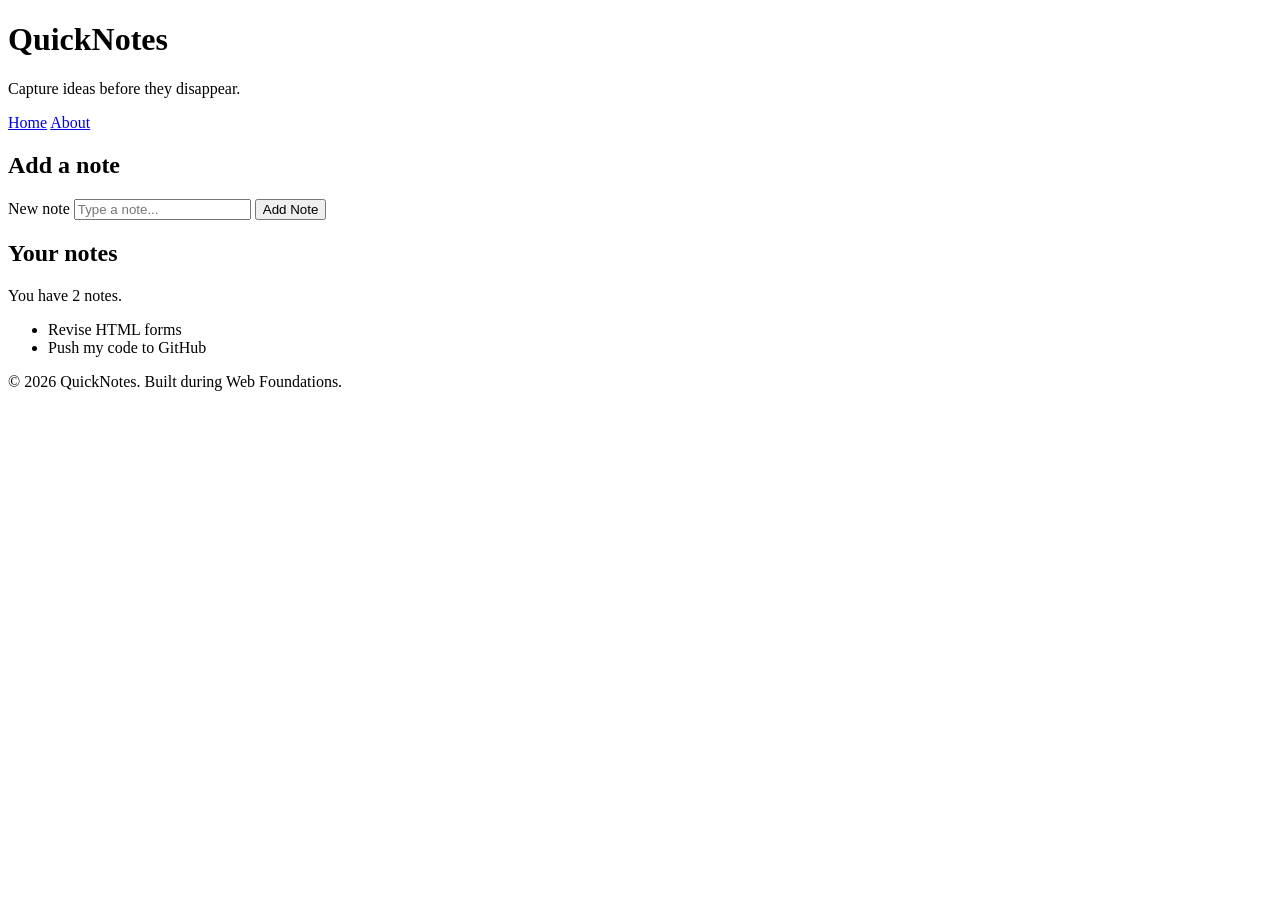
<file: day1/index.html>
<!DOCTYPE html>
<html lang="en">
<head>
  <meta charset="UTF-8" />
  <meta name="viewport" content="width=device-width, initial-scale=1.0" />
  <title>QuickNotes</title>
</head>
<body>
  <header>
    <h1>QuickNotes</h1>
    <p>Capture ideas before they disappear.</p>

    <nav>
      <a href="index.html">Home</a>
      <a href="about.html">About</a>
    </nav>
  </header>

  <main>
    <section>
      <h2>Add a note</h2>
      <form id="note-form">
        <label for="note-input">New note</label>
        <input
          type="text"
          id="note-input"
          placeholder="Type a note..."
        />
        <button type="submit">Add Note</button>
      </form>
    </section>

    <section>
      <h2>Your notes</h2>
      <p id="note-count">You have 2 notes.</p>
      <ul id="notes-list">
        <li>Revise HTML forms</li>
        <li>Push my code to GitHub</li>
      </ul>
    </section>
  </main>

  <footer>
    <p>© 2026 QuickNotes. Built during Web Foundations.</p>
  </footer>
</body>
</html>
</file>
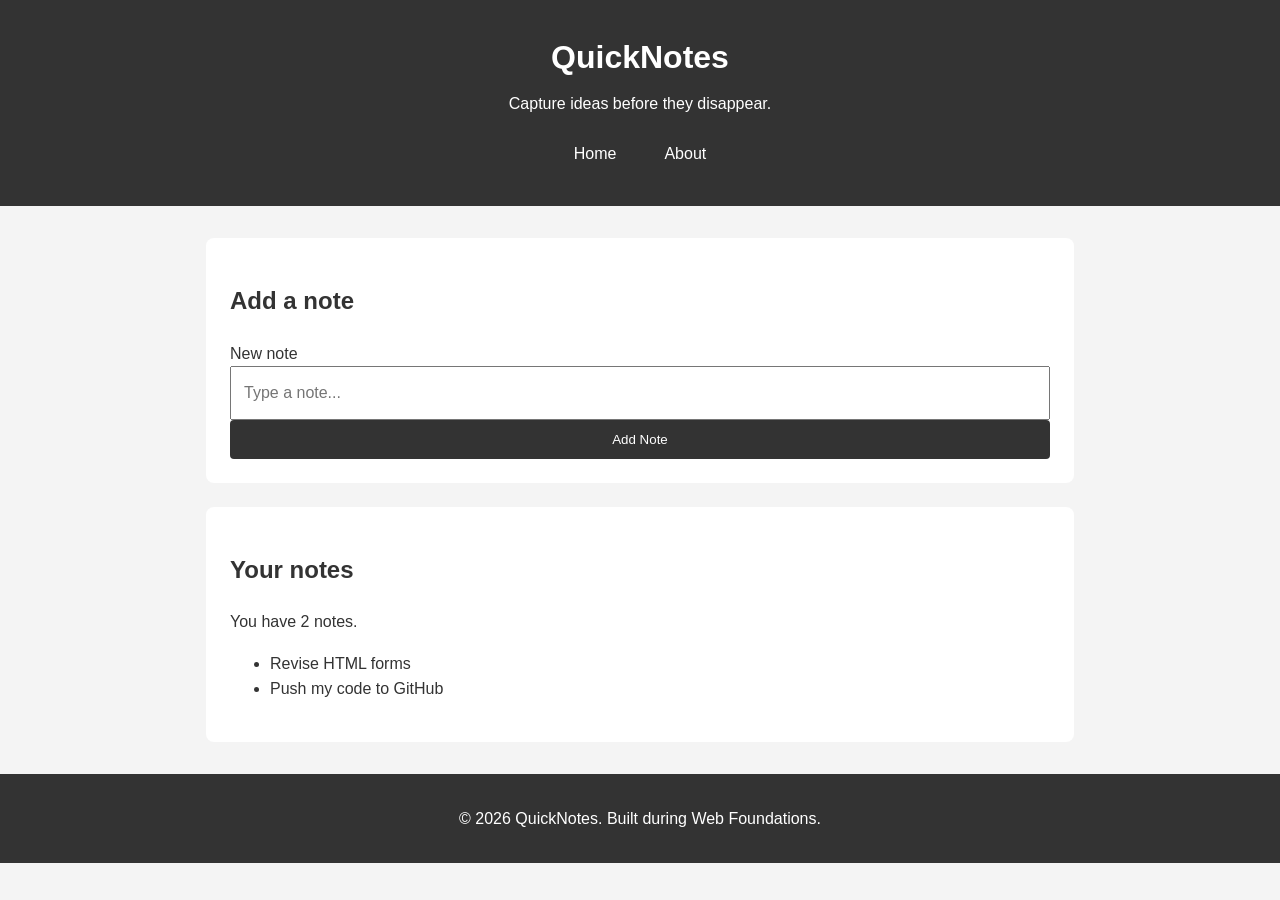
<file: day2/index.html>
<!DOCTYPE html>
<html lang="en">
<head>
  <meta charset="UTF-8" />
  <meta name="viewport" content="width=device-width, initial-scale=1.0" />
  <title>QuickNotes</title>
  <link rel="stylesheet" href="style.css" />
</head>
<body>
  <header>
    <h1>QuickNotes</h1>
    <p>Capture ideas before they disappear.</p>

    <nav>
      <a href="index.html">Home</a>
      <a href="about.html">About</a>
    </nav>
  </header>

  <main>
    <section>
      <h2>Add a note</h2>
      <form id="note-form">
        <label for="note-input">New note</label>
        <input
          type="text"
          id="note-input"
          placeholder="Type a note..."
        />
        <button type="submit">Add Note</button>
      </form>
    </section>

    <section>
      <h2>Your notes</h2>
      <p id="note-count">You have 2 notes.</p>
      <ul id="notes-list">
        <li>Revise HTML forms</li>
        <li>Push my code to GitHub</li>
      </ul>
    </section>
  </main>

  <footer>
    <p>© 2026 QuickNotes. Built during Web Foundations.</p>
  </footer>
</body>
</html>
</file>
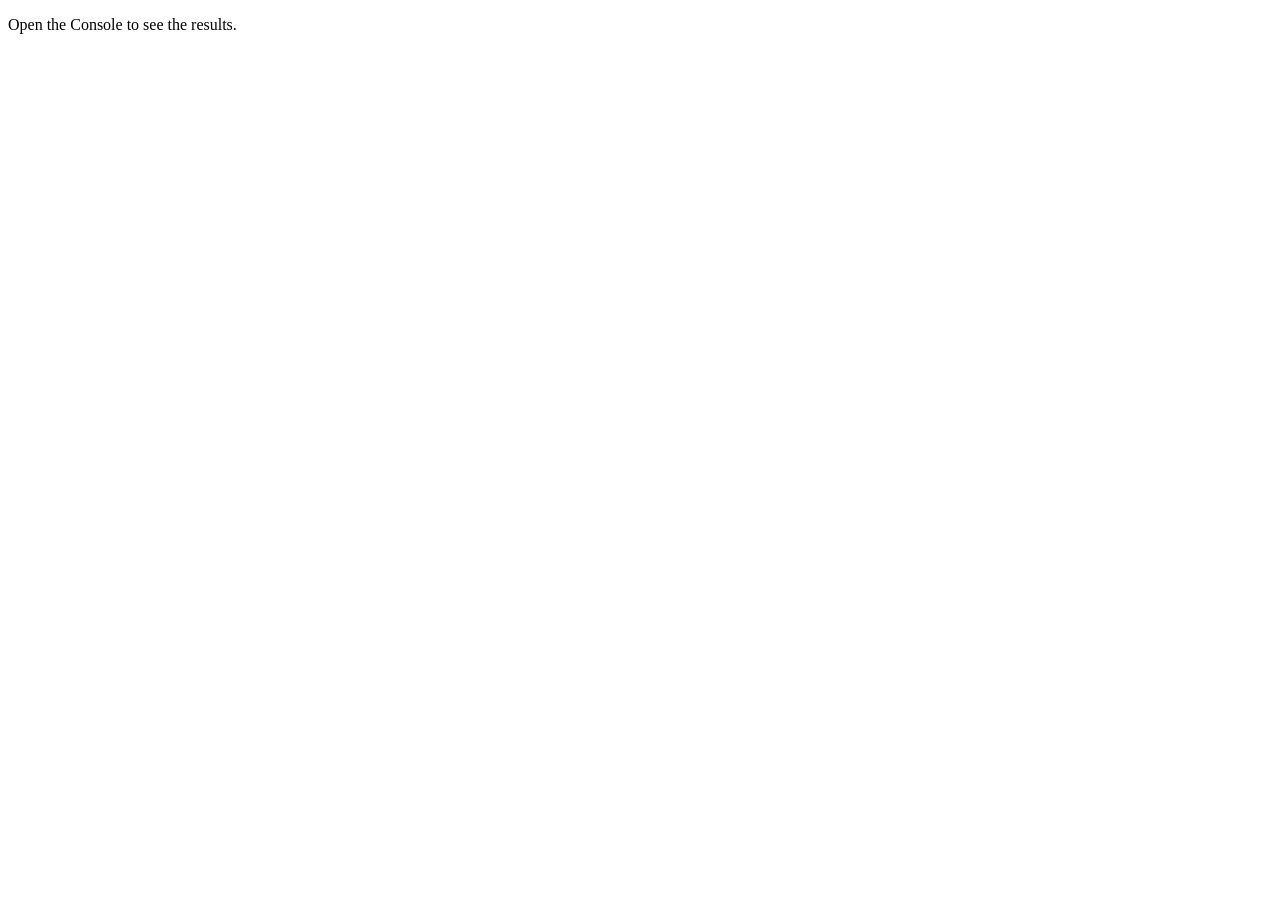
<file: day3/index.html>
<!DOCTYPE html>
<html lang="en">
  <head>
    <meta charset="UTF-8" />
    <meta name="viewport" content="width=device-width, initial-scale=1.0" />
    <title>Notes Toolkit</title>
    <script src="script.js" defer></script>
  </head>

  <body>
    <p>Open the Console to see the results.</p>
  </body>
</html>
</file>
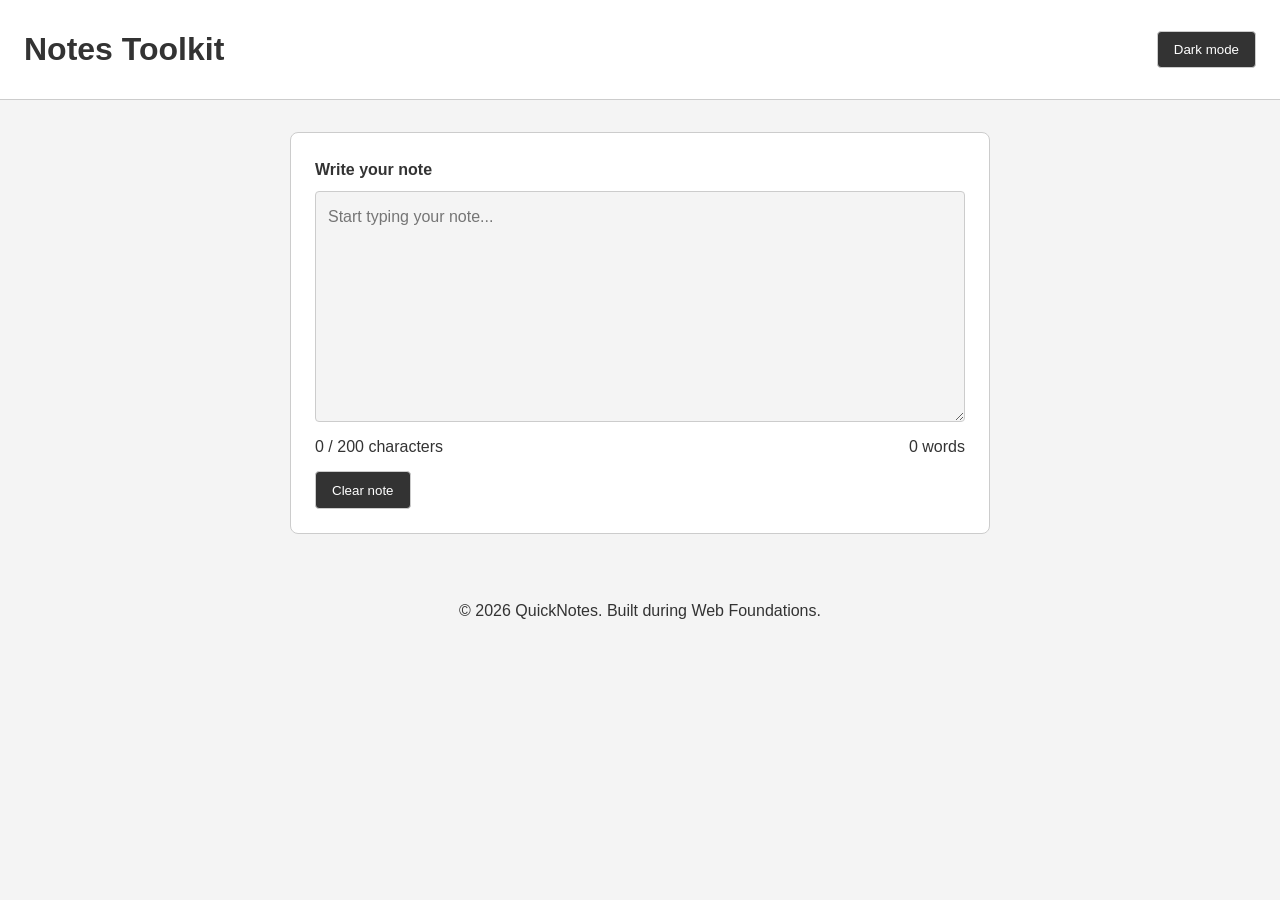
<file: day4/index.html>
<!DOCTYPE html>
<html lang="en">
  <head>
    <meta charset="UTF-8" />
    <meta name="viewport" content="width=device-width, initial-scale=1.0" />
    <title>Notes Toolkit</title>
    <link rel="stylesheet" href="style.css" />
    <script src="script.js" defer></script>
  </head>
  <body>
    <header>
      <h1>Notes Toolkit</h1>
      <button id="theme-toggle" type="button">Dark mode</button>
    </header>

    <main>
      <label for="note-text">Write your note</label>
      <textarea
        id="note-text"
        rows="8"
        maxlength="200"
        placeholder="Start typing your note..."
      ></textarea>

      <div class="counter">
        <p id="char-count">0 / 200 characters</p>
        <p id="word-count">0 words</p>
      </div>

      <button id="clear-btn" type="button">Clear note</button>
    </main>
    <footer>
      <p>© 2026 QuickNotes. Built during Web Foundations.</p>
    </footer>
  </body>
</html>
</file>
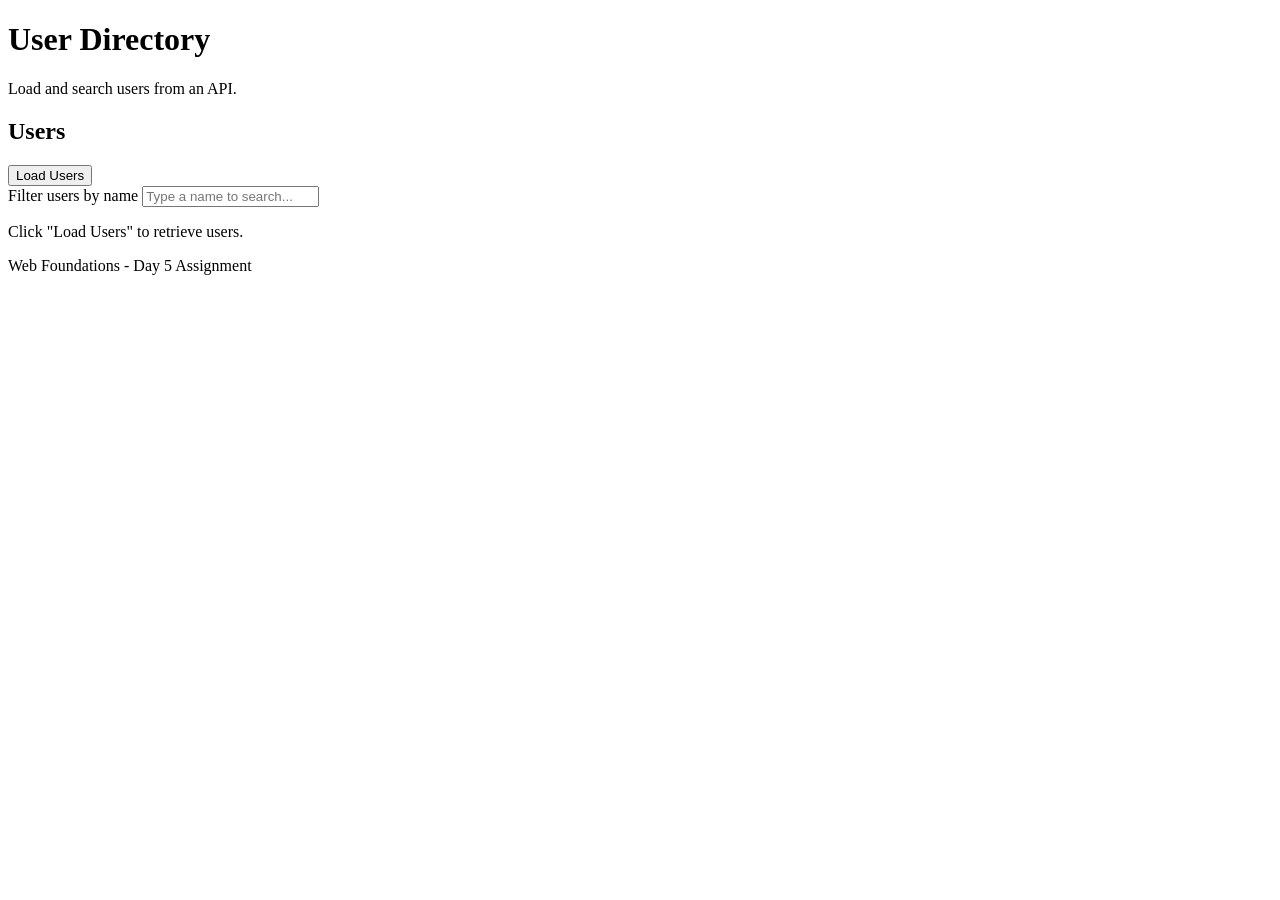
<file: day5/index.html>
<!DOCTYPE html>
<html lang="en">
  <head>
    <meta charset="UTF-8" />
    <meta name="viewport" content="width=device-width, initial-scale=1.0" />
    <title>Day 5 - User Directory</title>
    <script src="users.js" defer></script>
  </head>

  <body>
    <header>
      <h1>User Directory</h1>
      <p>Load and search users from an API.</p>
    </header>

    <main>
      <section aria-labelledby="users-heading">
        <h2 id="users-heading">Users</h2>

        <button type="button" id="load-users">Load Users</button>

        <div>
          <label for="filter-input">Filter users by name</label>
          <input
            type="text"
            id="filter-input"
            name="filter"
            placeholder="Type a name to search..."
          />
        </div>

        <p id="status" role="status" aria-live="polite">
          Click "Load Users" to retrieve users.
        </p>

        <ul id="users-list"></ul>
      </section>
    </main>

    <footer>
      <p>Web Foundations - Day 5 Assignment</p>
    </footer>
  </body>
</html>
</file>
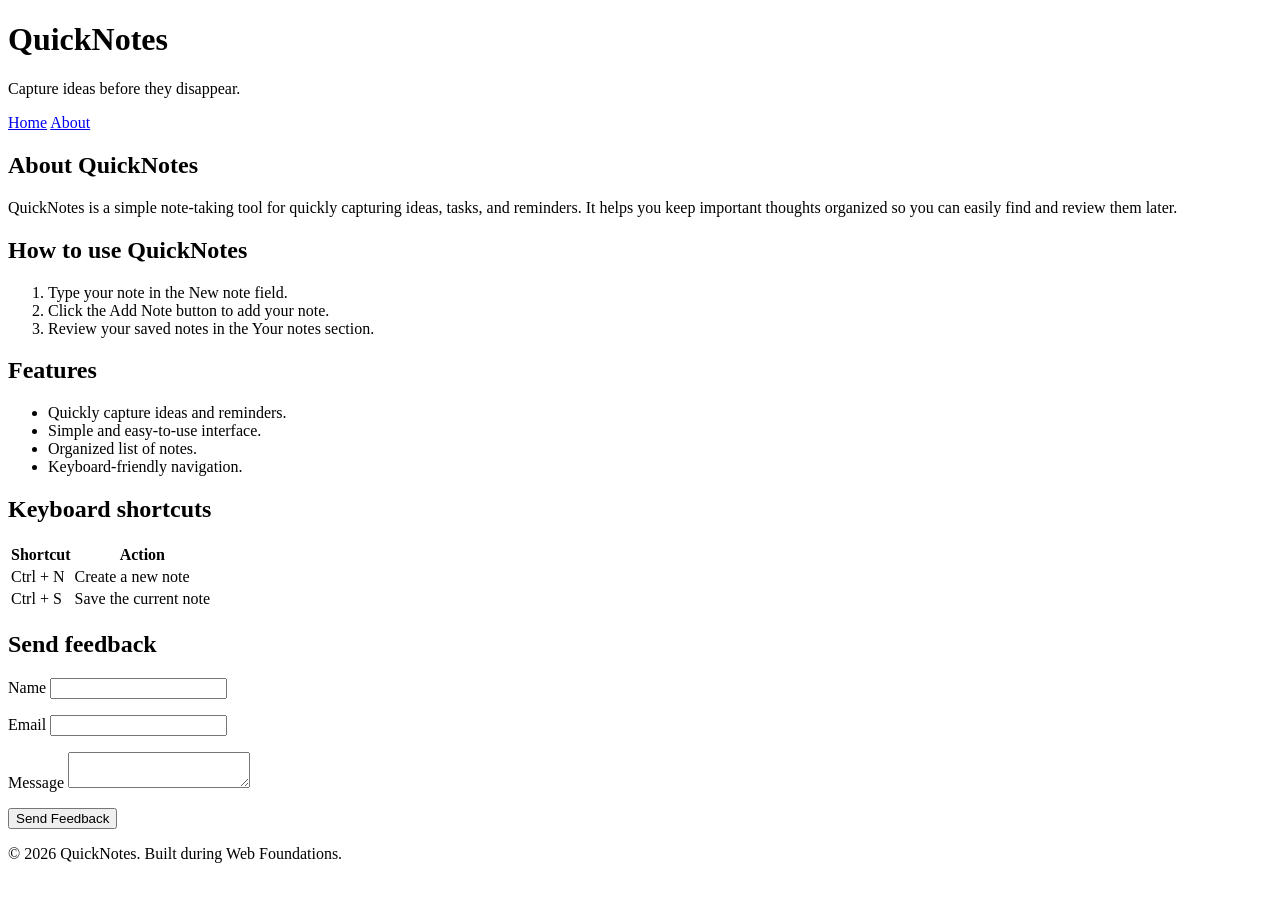
<file: day1/about.html>
<!DOCTYPE html>
<html lang="en">
<head>
  <meta charset="UTF-8" />
  <meta name="viewport" content="width=device-width, initial-scale=1.0" />
  <title>About QuickNotes</title>
</head>
<body>
  <header>
    <h1>QuickNotes</h1>
    <p>Capture ideas before they disappear.</p>

    <nav>
      <a href="index.html">Home</a>
      <a href="about.html">About</a>
    </nav>
  </header>

  <main>
    <h2>About QuickNotes</h2>

    <p>
      QuickNotes is a simple note-taking tool for quickly capturing ideas,
      tasks, and reminders. It helps you keep important thoughts organized
      so you can easily find and review them later.
    </p>

    <section>
      <h2>How to use QuickNotes</h2>
      <ol>
        <li>Type your note in the New note field.</li>
        <li>Click the Add Note button to add your note.</li>
        <li>Review your saved notes in the Your notes section.</li>
      </ol>
    </section>

    <section>
      <h2>Features</h2>
      <ul>
        <li>Quickly capture ideas and reminders.</li>
        <li>Simple and easy-to-use interface.</li>
        <li>Organized list of notes.</li>
        <li>Keyboard-friendly navigation.</li>
      </ul>
    </section>

    <section>
      <h2>Keyboard shortcuts</h2>
      <table>
        <thead>
          <tr>
            <th>Shortcut</th>
            <th>Action</th>
          </tr>
        </thead>
        <tbody>
          <tr>
            <td>Ctrl + N</td>
            <td>Create a new note</td>
          </tr>
          <tr>
            <td>Ctrl + S</td>
            <td>Save the current note</td>
          </tr>
        </tbody>
      </table>
    </section>

    <section>
      <h2>Send feedback</h2>

      <form>
        <p>
          <label for="name">Name</label>
          <input type="text" id="name" name="name" required />
        </p>

        <p>
          <label for="email">Email</label>
          <input type="email" id="email" name="email" required />
        </p>

        <p>
          <label for="message">Message</label>
          <textarea id="message" name="message" required></textarea>
        </p>

        <button type="submit">Send Feedback</button>
      </form>
    </section>
  </main>

  <footer>
    <p>© 2026 QuickNotes. Built during Web Foundations.</p>
  </footer>
</body>
</html>
</file>
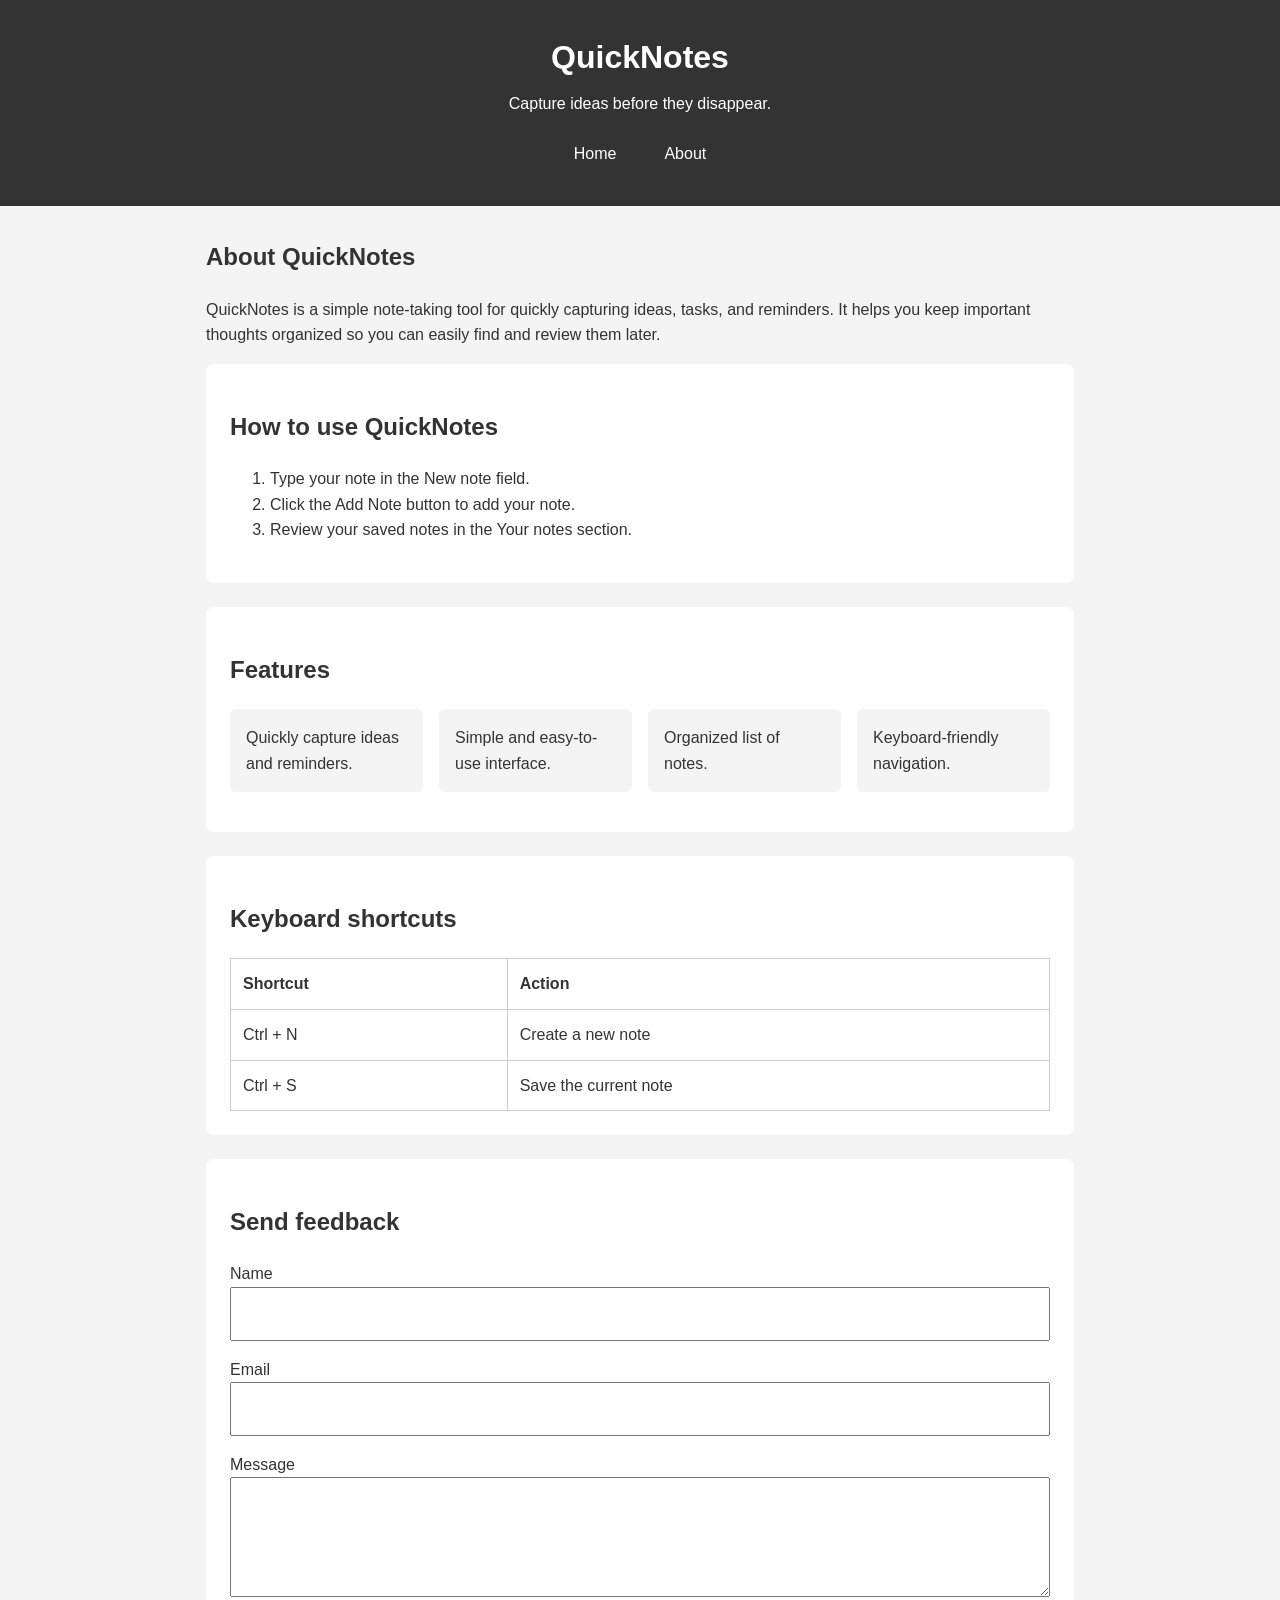
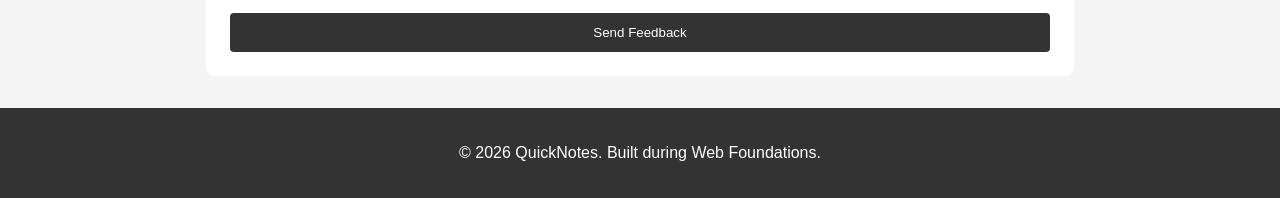
<file: day2/about.html>
<!DOCTYPE html>
<html lang="en">
<head>
  <meta charset="UTF-8" />
  <meta name="viewport" content="width=device-width, initial-scale=1.0" />
  <title>About QuickNotes</title>
  <link rel="stylesheet" href="style.css" />
</head>
<body>
  <header>
    <h1>QuickNotes</h1>
    <p>Capture ideas before they disappear.</p>

    <nav>
      <a href="index.html">Home</a>
      <a href="about.html">About</a>
    </nav>
  </header>

  <main>
    <h2>About QuickNotes</h2>

    <p>
      QuickNotes is a simple note-taking tool for quickly capturing ideas,
      tasks, and reminders. It helps you keep important thoughts organized
      so you can easily find and review them later.
    </p>

    <section>
      <h2>How to use QuickNotes</h2>
      <ol>
        <li>Type your note in the New note field.</li>
        <li>Click the Add Note button to add your note.</li>
        <li>Review your saved notes in the Your notes section.</li>
      </ol>
    </section>

    <section>
      <h2>Features</h2>
      <ul class="features">
        <li>Quickly capture ideas and reminders.</li>
        <li>Simple and easy-to-use interface.</li>
        <li>Organized list of notes.</li>
        <li>Keyboard-friendly navigation.</li>
      </ul>
    </section>

    <section>
      <h2>Keyboard shortcuts</h2>
      <table>
        <thead>
          <tr>
            <th>Shortcut</th>
            <th>Action</th>
          </tr>
        </thead>
        <tbody>
          <tr>
            <td>Ctrl + N</td>
            <td>Create a new note</td>
          </tr>
          <tr>
            <td>Ctrl + S</td>
            <td>Save the current note</td>
          </tr>
        </tbody>
      </table>
    </section>

    <section>
      <h2>Send feedback</h2>

      <form>
        <p>
          <label for="name">Name</label>
          <input type="text" id="name" name="name" required />
        </p>

        <p>
          <label for="email">Email</label>
          <input type="email" id="email" name="email" required />
        </p>

        <p>
          <label for="message">Message</label>
          <textarea id="message" name="message" required></textarea>
        </p>

        <button type="submit">Send Feedback</button>
      </form>
    </section>
  </main>

  <footer>
    <p>© 2026 QuickNotes. Built during Web Foundations.</p>
  </footer>
</body>
</html>
</file>
<file: day2/style.css>
/* Box-sizing reset */
* {
  box-sizing: border-box;
}

/* Base styles */
body {
  margin: 0;
  font-family: Arial, sans-serif;
  line-height: 1.6;
  background-color: #f4f4f4;
  color: #333;
}

/* Header */
header {
  background-color: #333;
  color: white;
  text-align: center;
  padding: 2rem;
}

header h1 {
  margin: 0;
}

header p {
  margin: 0.5rem 0 1rem;
}

/* Navigation */
nav {
  display: flex;
  justify-content: center;
  gap: 16px;
}

nav a {
  color: white;
  text-decoration: none;
  padding: 0.5rem 1rem;
  transition: background-color 0.3s ease;
}

nav a:hover {
  background-color: #555;
  border-radius: 4px;
}

/* Main content */
main {
  max-width: 900px;
  margin: 2rem auto;
  padding: 0 1rem;
}

/* Sections as cards */
section {
  background-color: white;
  padding: 1.5rem;
  margin-bottom: 1.5rem;
  border-radius: 8px;
}

/* Features grid */
.features {
  display: grid;
  grid-template-columns: repeat(auto-fit, minmax(180px, 1fr));
  gap: 1rem;
  padding: 0;
  list-style: none;
}

.features li {
  background-color: #f4f4f4;
  padding: 1rem;
  border-radius: 6px;
}

/* Keyboard shortcuts table */
table {
  width: 100%;
  border-collapse: collapse;
}

th,
td {
  border: 1px solid #ccc;
  padding: 0.75rem;
  text-align: left;
}

/* Feedback form */
form {
  display: flex;
  flex-direction: column;
}

form p {
  display: flex;
  flex-direction: column;
  margin: 0 0 1rem;
}

input,
textarea {
  width: 100%;
  padding: 0.75rem;
  font: inherit;
}

textarea {
  min-height: 120px;
  resize: vertical;
}

/* Button */
button {
  padding: 0.75rem 1.5rem;
  border: none;
  border-radius: 4px;
  background-color: #333;
  color: white;
  cursor: pointer;
  transition: background-color 0.3s ease, transform 0.2s ease;
}

button:hover {
  background-color: #555;
  transform: translateY(-2px);
}

/* Footer */
footer {
  text-align: center;
  padding: 1rem;
  background-color: #333;
  color: white;
}

/* Responsive design */
@media (max-width: 600px) {
  header {
    padding: 1rem;
  }

  header h1 {
    font-size: 1.6rem;
  }

  header p {
    font-size: 0.9rem;
  }

  main {
    margin: 1rem auto;
  }
}
</file>
<file: day4/style.css>
/* Light theme: default colors */
:root {
  --bg-color: #f4f4f4;
  --text-color: #333333;
  --surface-color: #ffffff;
  --border-color: #cccccc;
  --button-bg: #333333;
  --button-text: #ffffff;
}

/* Dark theme: override the same variables */
body.dark {
  --bg-color: #1e1e1e;
  --text-color: #f1f1f1;
  --surface-color: #2d2d2d;
  --border-color: #555555;
  --button-bg: #e0e0e0;
  --button-text: #222222;
}

/* General page styles */
* {
  box-sizing: border-box;
}

body {
  margin: 0;
  font-family: Arial, sans-serif;
  line-height: 1.6;
  background-color: var(--bg-color);
  color: var(--text-color);
  transition: background-color 0.3s ease, color 0.3s ease;
}

header {
  display: flex;
  align-items: center;
  justify-content: space-between;
  gap: 1rem;
  padding: 1.5rem;
  background-color: var(--surface-color);
  border-bottom: 1px solid var(--border-color);
}

header h1 {
  margin: 0;
}

main {
  max-width: 700px;
  margin: 2rem auto;
  padding: 1.5rem;
  background-color: var(--surface-color);
  border: 1px solid var(--border-color);
  border-radius: 8px;
}

label {
  display: block;
  margin-bottom: 0.5rem;
  font-weight: bold;
}

textarea {
  display: block;
  width: 100%;
  padding: 0.75rem;
  font: inherit;
  color: var(--text-color);
  background-color: var(--bg-color);
  border: 1px solid var(--border-color);
  border-radius: 4px;
  resize: vertical;
}

.counter {
  display: flex;
  justify-content: space-between;
  flex-wrap: wrap;
  gap: 0.5rem;
}

.counter p {
  margin: 0.75rem 0;
}

/* Character counter warning states */
.warning {
  color: #e67e22;
}

.over {
  color: #e03131;
  font-weight: bold;
}

button {
  padding: 0.65rem 1rem;
  color: var(--button-text);
  background-color: var(--button-bg);
  border: 1px solid var(--border-color);
  border-radius: 4px;
  cursor: pointer;
  transition: opacity 0.2s ease;
}

button:hover {
  opacity: 0.8;
}

footer {
  padding: 1rem;
  text-align: center;
  color: var(--text-color);
}

/* Mobile layout */
@media (max-width: 600px) {
  header {
    align-items: flex-start;
    flex-direction: column;
    padding: 1rem;
  }

  main {
    margin: 1rem;
    padding: 1rem;
  }
}
</file>
